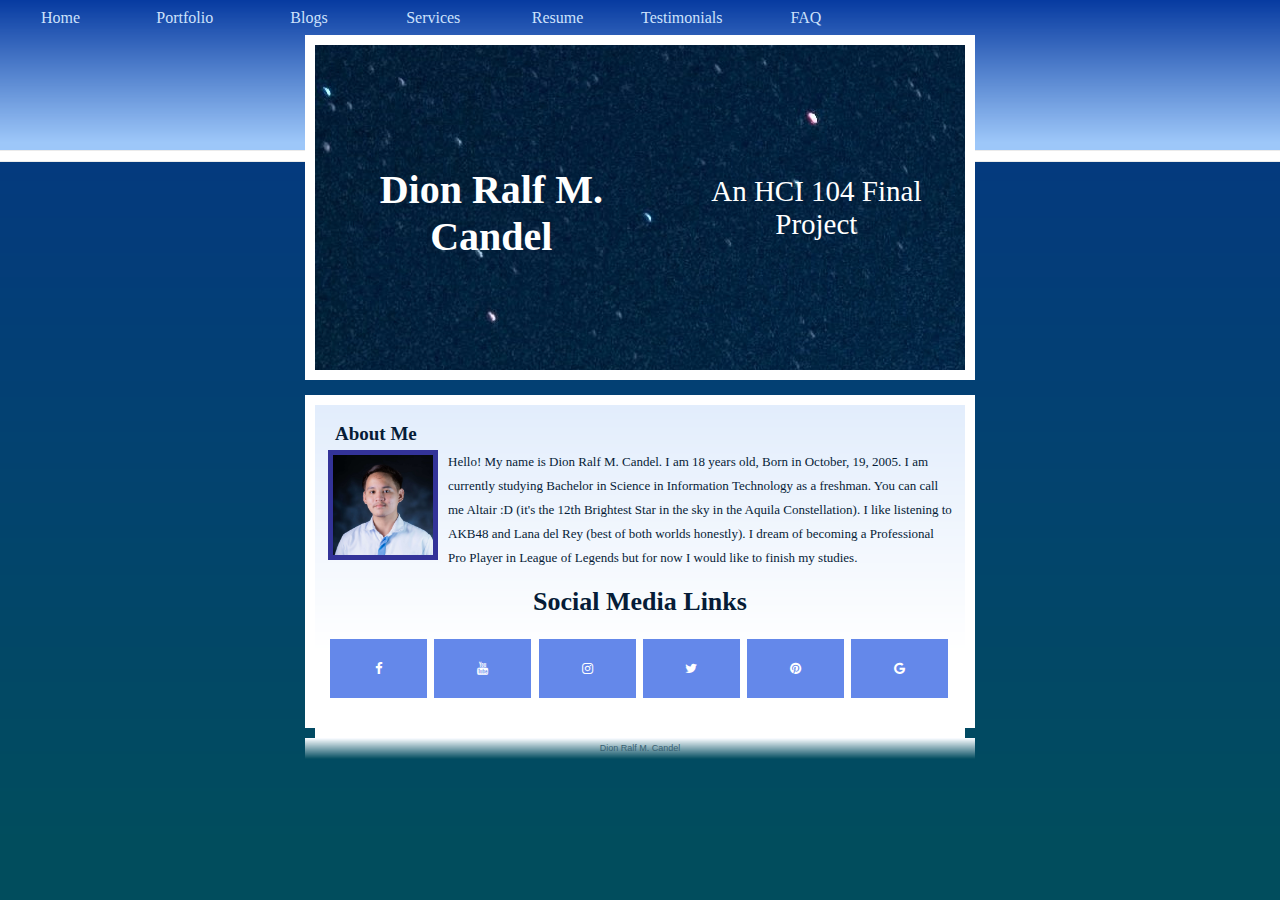
<file: index.html>
<!DOCTYPE html>
<html lang="en">
<head>
    <meta charset="UTF-8">
    <meta name="viewport" content="width=device-width, initial-scale=1.0">
    <title>Altair | HomePage</title>
    <link rel="stylesheet" type="text/css" href="drmc.css">
    <link rel="stylesheet" href="https://cdnjs.cloudflare.com/ajax/libs/font-awesome/4.7.0/css/font-awesome.min.css">
</head>
<body>
    <div id="page">
        <div class="topNaviagationLink"><a href="index.html">Home</a></div>
        <div class="topNaviagationLink"><a href="portfolio.html">Portfolio</a></div>
        <div class="topNaviagationLink"><a href="blog2.html">Blogs</a></div>
        <div class="topNaviagationLink"><a href="service.html">Services</a></div>
	    <div class="topNaviagationLink"><a href="resume.html">Resume</a></div>
      <div class="topNaviagationLink"><a href="testimonials.html">Testimonials</a></div>
      <div class="topNaviagationLink"><a href="faq.html">FAQ</a></div>
	</div>

    <header id="mainPicture">
        <div class="picture">
            <h1 id="headerTitle">Dion Ralf M. Candel</h1>
            <p id="headerSubtext">An HCI 104 Final Project</p>
        </div>
    </header>

    <div class="contentBox">
        <div class="innerBox">
            <div class="contentTitle">About Me</div>
            <div class="contentText">
                <img src="pfpr.jpg" alt="Description of the image" class="float-left" style="width: 100px; height: auto;">
                <p>Hello! My name is Dion Ralf M. Candel. I am 18 years old, Born in October, 19, 2005. I am currently studying Bachelor in Science in Information Technology as a freshman. You can call me Altair :D (it's the 12th Brightest Star in the sky in the Aquila Constellation). I like listening to AKB48 and Lana del Rey (best of both worlds honestly). I dream of becoming a Professional Pro Player in League of Legends but for now I would like to finish my studies.</p>
                <h1 id="sml">Social Media Links</h1>
                <a href="https://www.facebook.com/raphael.altair001" class="fa fa-facebook"></a>
                <a href="https://www.youtube.com/@raphaltair" class="fa fa-youtube"></a>
                <a href="https://www.instagram.com/rin001_/" class="fa fa-instagram"></a>
                <a href="https://twitter.com/Reed_002" class="fa fa-twitter"></a>
                <a href="404.html" class="fa fa-pinterest"></a>
                <a href="404.html" class="fa fa-google"></a>
            </div>
        </div>
    </div>
    
    

    <footer id="footer">
        <p>Dion Ralf M. Candel</p>
    </footer>
</body>
</html>
</file>
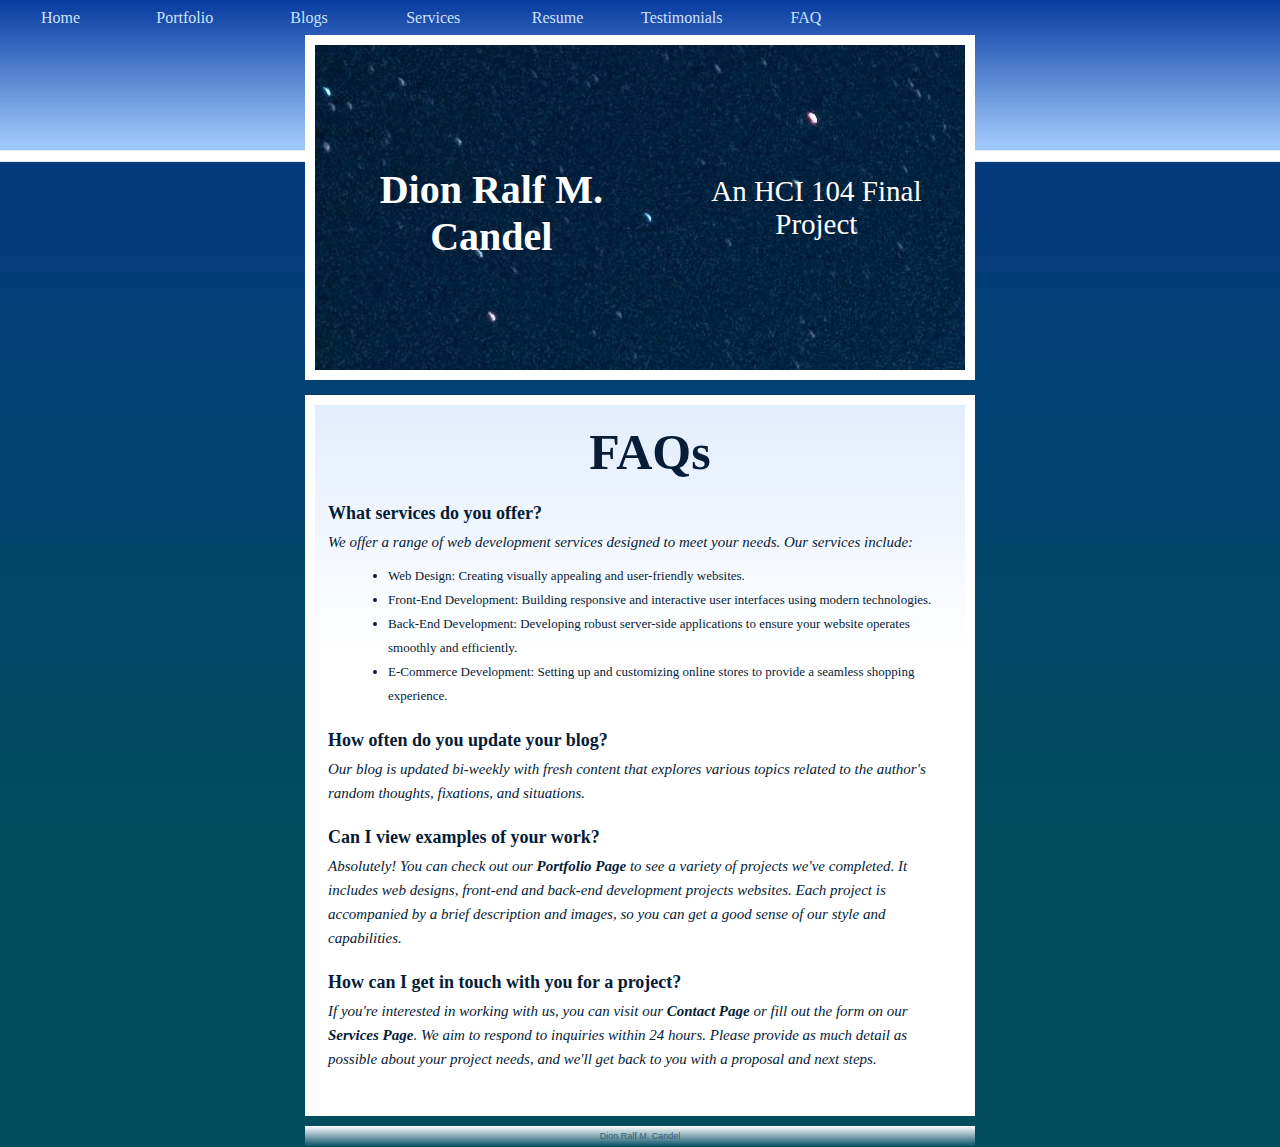
<file: faq.html>
<!DOCTYPE html>
<html lang="en">
<head>
    <meta charset="UTF-8">
    <meta name="viewport" content="width=device-width, initial-scale=1.0">
    <title>Altair | FAQs</title>
    <link rel="stylesheet" type="text/css" href="drmc.css">
    <link rel="stylesheet" href="https://cdnjs.cloudflare.com/ajax/libs/font-awesome/4.7.0/css/font-awesome.min.css">
</head>
<body>
    <div id="page">
        <div class="topNaviagationLink"><a href="index.html">Home</a></div>
        <div class="topNaviagationLink"><a href="portfolio.html">Portfolio</a></div>
        <div class="topNaviagationLink"><a href="blog2.html">Blogs</a></div>
        <div class="topNaviagationLink"><a href="service.html">Services</a></div>
	    <div class="topNaviagationLink"><a href="resume.html">Resume</a></div>
      <div class="topNaviagationLink"><a href="testimonials.html">Testimonials</a></div>
      <div class="topNaviagationLink"><a href="faq.html">FAQ</a></div>
	</div>

    <header id="mainPicture">
        <div class="picture">
            <h1 id="headerTitle">Dion Ralf M. Candel</h1>
            <p id="headerSubtext">An HCI 104 Final Project</p>
        </div>
    </header>

    <div class="contentBox">
    <div class="innerBox">
        <div class="contentTitles2">FAQs</div>
        <div class="contentText">
            <div class="faq-item">
                <p class="faq-question"><strong>What services do you offer?</strong></p>
                <p class="faq-answer"><em>We offer a range of web development services designed to meet your needs. Our services include:</em></p>
                <ul class="faq-list">
                    <li>Web Design: Creating visually appealing and user-friendly websites.</li>
                    <li>Front-End Development: Building responsive and interactive user interfaces using modern technologies.</li>
                    <li>Back-End Development: Developing robust server-side applications to ensure your website operates smoothly and efficiently.</li>
                    <li>E-Commerce Development: Setting up and customizing online stores to provide a seamless shopping experience.</li>
                </ul>
            </div>
            <div class="faq-item">
                <p class="faq-question"><strong>How often do you update your blog?</strong></p>
                <p class="faq-answer"><em>Our blog is updated bi-weekly with fresh content that explores various topics related to the author's random thoughts, fixations, and situations.</em></p>
            </div>
            <div class="faq-item">
                <p class="faq-question"><strong>Can I view examples of your work?</strong></p>
                <p class="faq-answer"><em>Absolutely! You can check out our <strong>Portfolio Page</strong> to see a variety of projects we've completed. It includes web designs, front-end and back-end development projects websites. Each project is accompanied by a brief description and images, so you can get a good sense of our style and capabilities.</em></p>
            </div>
            <div class="faq-item">
                <p class="faq-question"><strong>How can I get in touch with you for a project?</strong></p>
                <p class="faq-answer"><em>If you're interested in working with us, you can visit our <strong>Contact Page</strong> or fill out the form on our <strong>Services Page</strong>. We aim to respond to inquiries within 24 hours. Please provide as much detail as possible about your project needs, and we'll get back to you with a proposal and next steps.</em></p>
            </div>
        </div>
    </div>
</div>

    
    
    

    <footer id="footer">
        <p>Dion Ralf M. Candel</p>
    </footer>
</body>
</html>
</file>
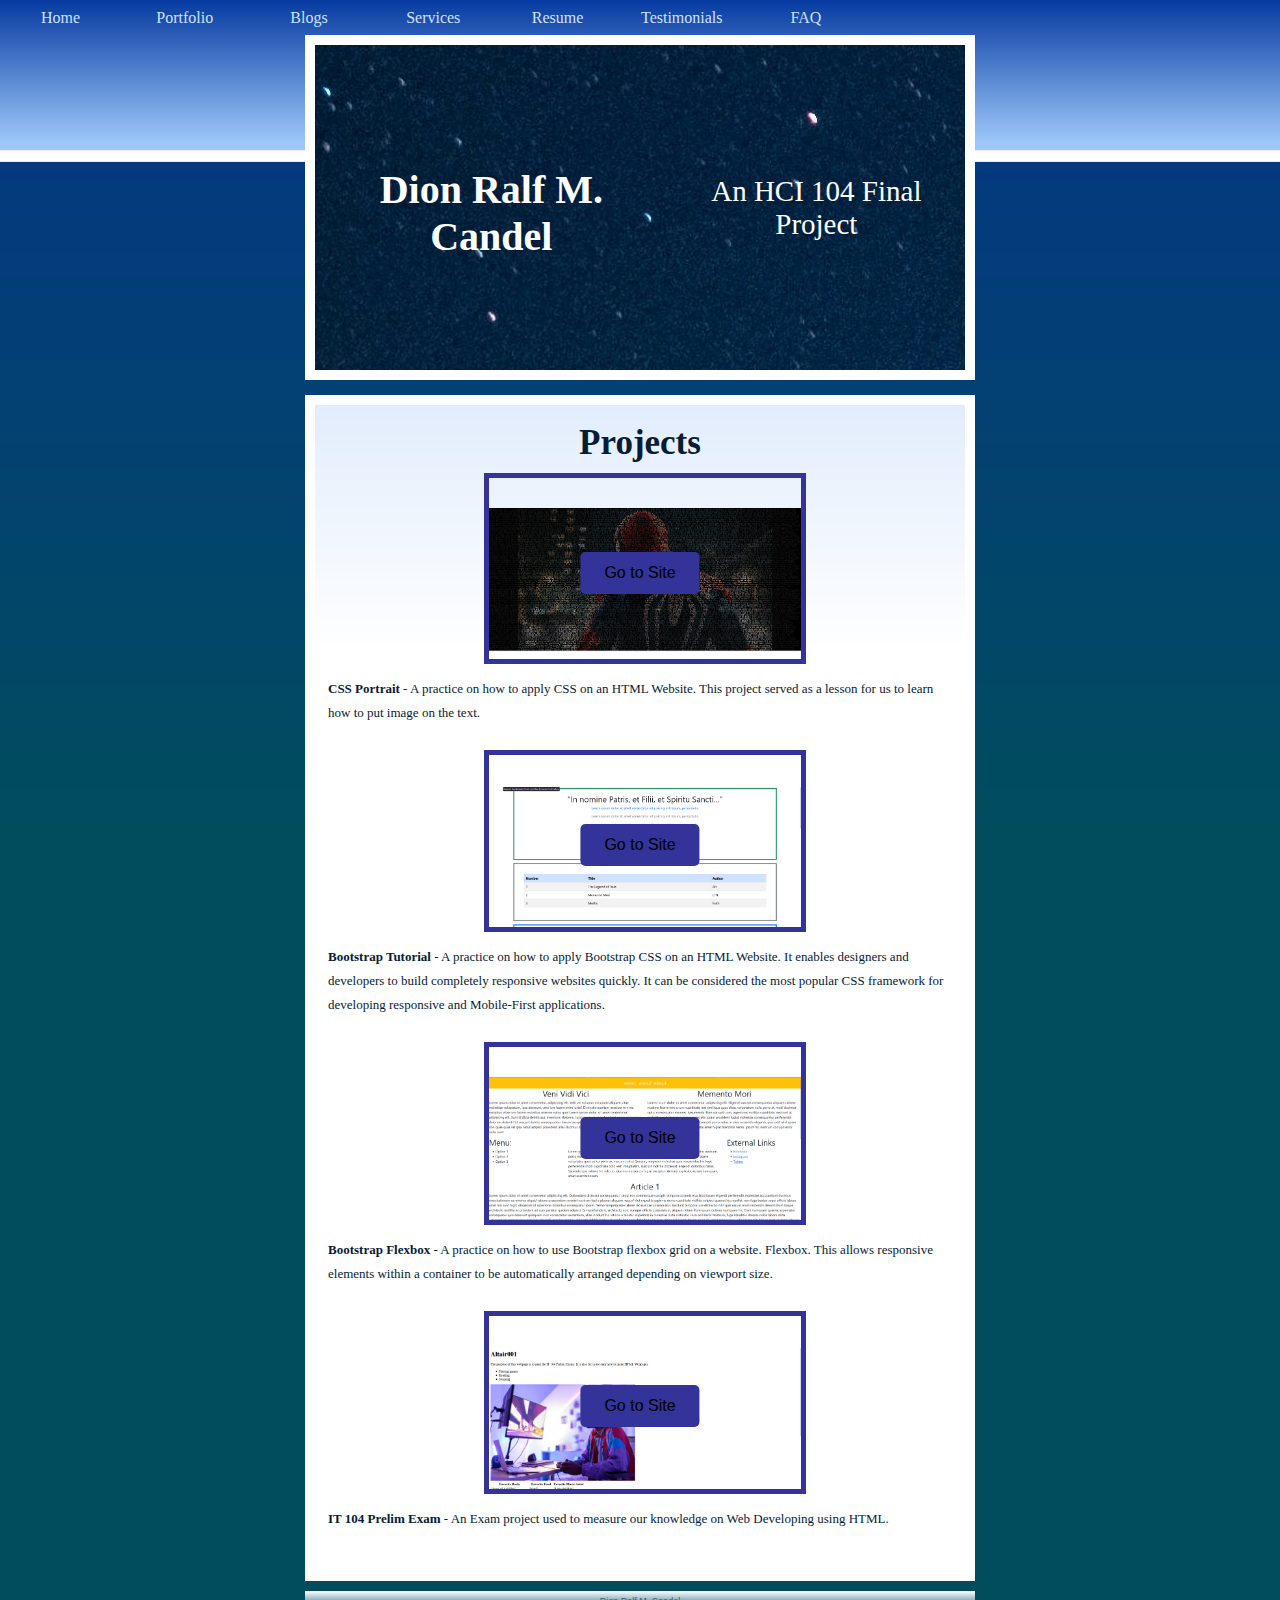
<file: portfolio.html>
<!DOCTYPE html>
<html lang="en">
<head>
    <meta charset="UTF-8">
    <meta name="viewport" content="width=device-width, initial-scale=1.0">
    <title>Altair | Projects</title>
    <link rel="stylesheet" type="text/css" href="drmc.css">
</head>
<body>
    <div id="page">
        <div class="topNaviagationLink"><a href="index.html">Home</a></div>
        <div class="topNaviagationLink"><a href="portfolio.html">Portfolio</a></div>
        <div class="topNaviagationLink"><a href="blog2.html">Blogs</a></div>
        <div class="topNaviagationLink"><a href="service.html">Services</a></div>
	    <div class="topNaviagationLink"><a href="resume.html">Resume</a></div>
      <div class="topNaviagationLink"><a href="testimonials.html">Testimonials</a></div>
      <div class="topNaviagationLink"><a href="faq.html">FAQ</a></div>
	</div>

    <header id="mainPicture">
        <div class="picture">
            <h1 id="headerTitle">Dion Ralf M. Candel</h1>
            <p id="headerSubtext">An HCI 104 Final Project</p>
        </div>
    </header>

    <div class="contentBox">
        <div class="innerBox">
            <div class="contentTitling">Projects</div>
            <div class="contentText">
                    <div class="container">
                        <img src="HelloSpidey.png" alt="wow, an image">
                        <a href="https://altair1001.github.io/css-portrait/">
                        <button class="btn">Go to Site</button>
                    </a>
                      </div> 
                      <p class="inf">
                        <b>CSS Portrait</b> 
                        - A practice on how to apply CSS on an HTML Website. This project served as a lesson for us to learn how to put image on the text.
                    </p>
                    
                    <div class="container">
                        <img src="bootstraptut.png" alt="yes, an image">
                        <a href="https://altair1001.github.io/Bootstrap-Tutorial-I/">
                        <button class="btn">Go to Site</button>
                    </a>
                      </div> 
                      <p class="inf">
                        <b>Bootstrap Tutorial</b> 
                        - A practice on how to apply Bootstrap CSS on an HTML Website. It enables designers and developers to build completely responsive websites quickly. It can be considered the most popular CSS framework for developing responsive and Mobile-First applications.
                    </p>

                    <div class="container">
                        <img src="btstrpflx.png" alt="yes, an image">
                        <a href="https://altair1001.github.io/bootstrap_grid_flexbox/">
                        <button class="btn">Go to Site</button>
                    </a>
                      </div> 
                      <p class="inf">
                        <b>Bootstrap Flexbox</b> 
                        - A practice on how to use Bootstrap flexbox grid on a website. 
                        Flexbox. This allows responsive elements within a container to be automatically arranged depending on viewport size.
                    </p>

                    

                    <div class="container">
                        <img src="prlmxm.png" alt="yes, an image">
                        <a href="https://altair1001.github.io/IT104-PrelimExam/">
                        <button class="btn">Go to Site</button>
                    </a>
                      </div> 
                      <p class="inf">
                        <b>IT 104 Prelim Exam</b> 
                        - An Exam project used to measure our knowledge on Web Developing using HTML.
                      </p>  
                
                    
            </div>
        </div>
    </div>
    
    

    <footer id="footer">
        <p>Dion Ralf M. Candel</p>
    </footer>
</body>
</html>
</file>
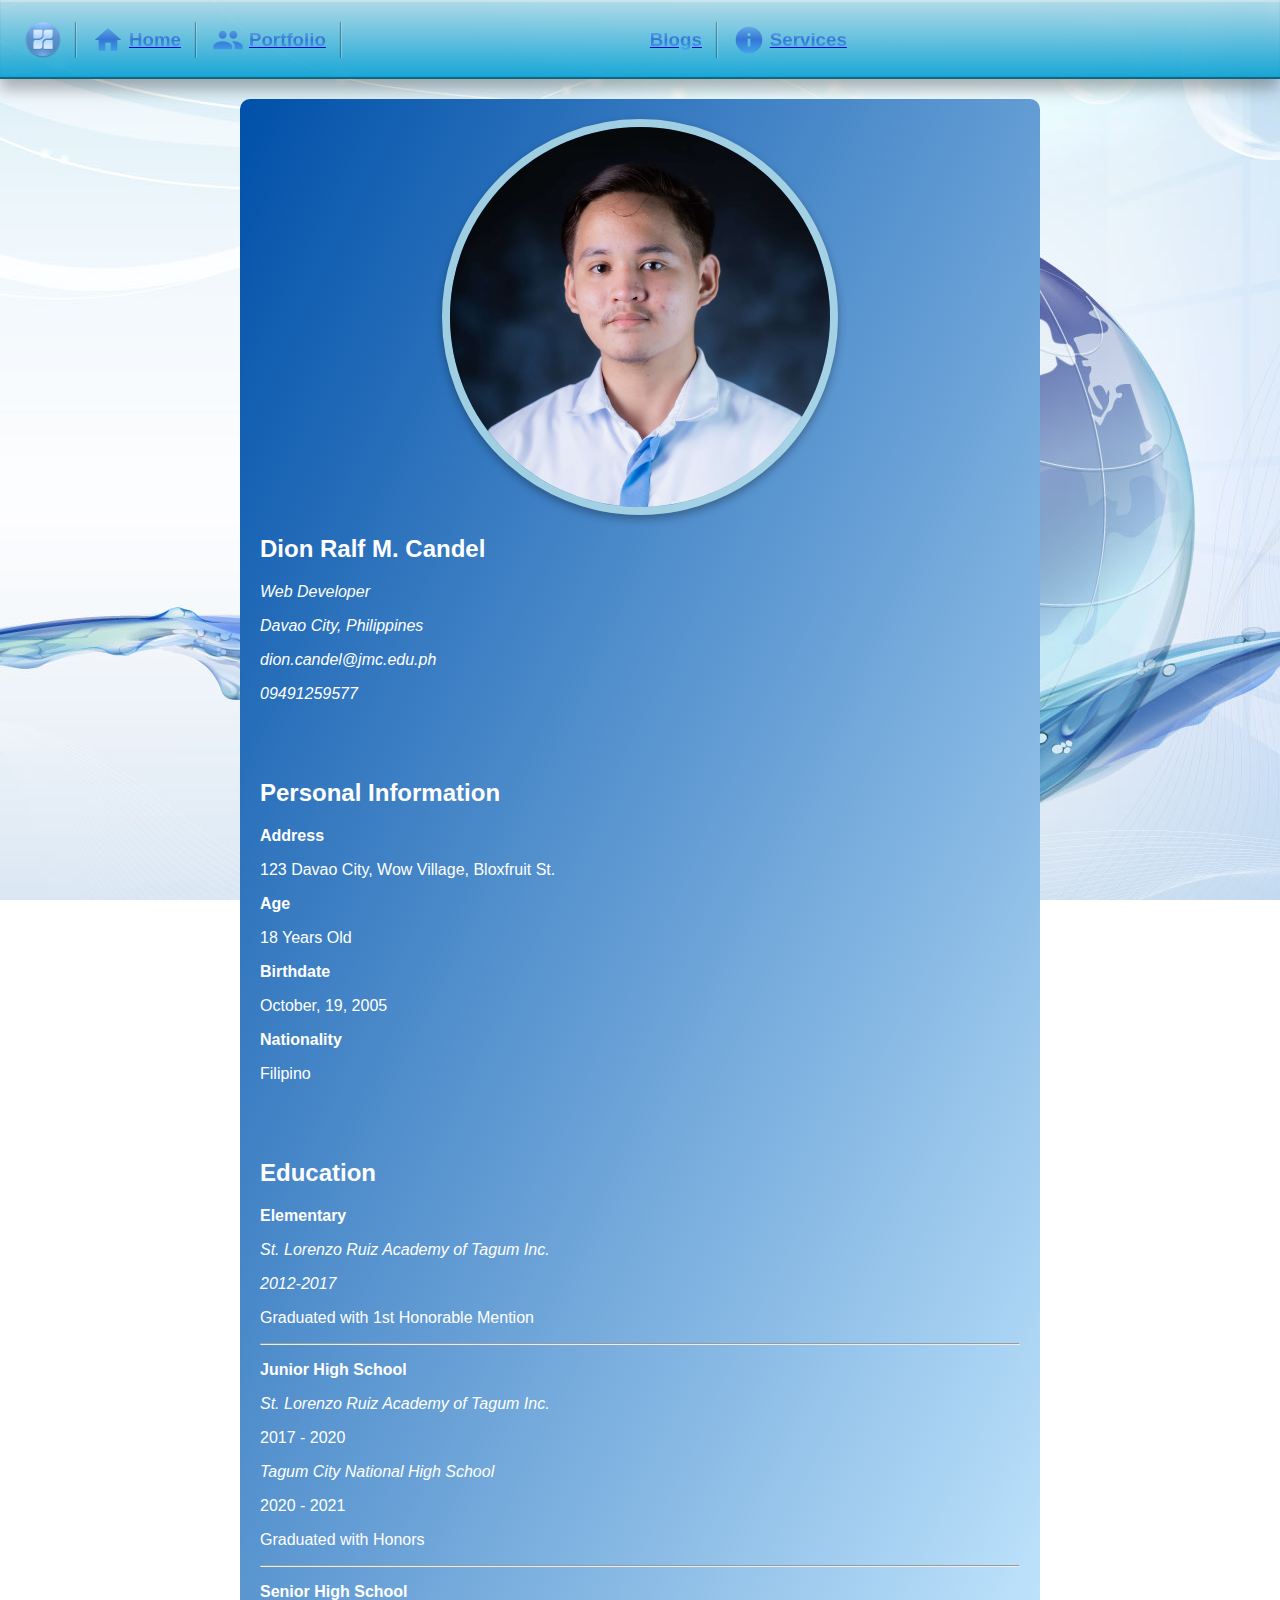
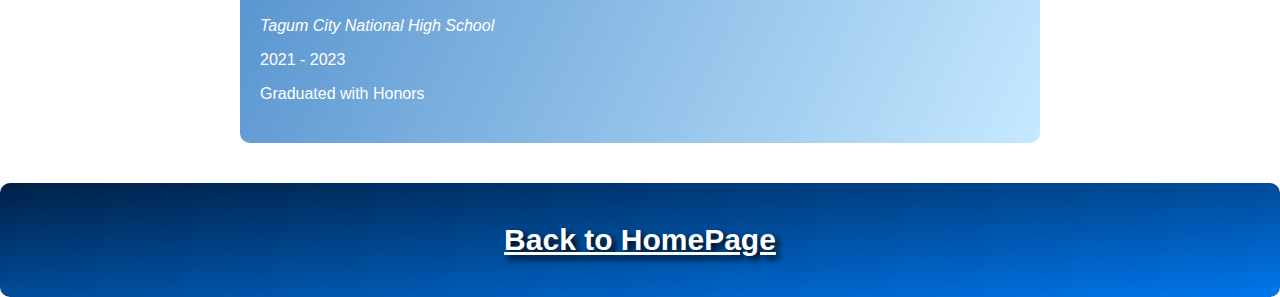
<file: resume.html>
<!DOCTYPE html>
<html>
<head>
  <title>Altair | Resume</title>
  <meta charset="UTF-8">
  <meta name="viewport" content="width=device-width, initial-scale=1">
  <link rel="stylesheet" type="text/css" href="cv.css">
  <link rel="icon" type="image/x-icon" href="/img/Orb.ico">
  <link rel="stylesheet" href="https://fonts.googleapis.com/icon?family=Material+Icons">
  <link rel="stylesheet" href="https://cdnjs.cloudflare.com/ajax/libs/font-awesome/4.7.0/css/font-awesome.min.css">
</head>
<body>
<div class="navbar"> 
 <a href="index.html">
  <div class="orb"></div>
  </a>  
  <div class="vl"></div>
  <div class="navlink"><i class="material-icons" id="curpage" style="font-size:32px;">home</i><a href="index.html"><h3 id="curpage">Home</h3></a></div>
  <div class="vl"></div>
  <div class="navlink"><i class="material-icons" id="curpage" style="font-size:32px;">group</i><a href="portfolio.html"><h3 id="curpage">Portfolio</h3></a></div>
  <div class="vl"></div>
  <div class="navlink"><i class="material-icons" id="curpage" style="font-size:32px;">lightbulb</i><a href="blog2.html"><h3 id="curpage">Blogs</h3></a></div>
  <div class="vl"></div>
  <div class="navlink"><i class="material-icons" id="curpage"  style="font-size:32px;">info</i><a href="service.html"><h3 id="curpage">Services</h3></a></div>
</div>
<div class="container">
  <div class="profile-card">
    <img class="profile-image" src="pfpr.jpg" alt="Avatar">
    <div class="profile-info">
      <h2>Dion Ralf M. Candel</h2>
      <p><i>Web Developer</i></p>
      <p><i>Davao City, Philippines</i></p>
      <p><i>dion.candel@jmc.edu.ph</i></p>
      <p><i>09491259577</i></p>
    </div>
    <br>
    <br>
    <div class="experience">
      <h2>Personal Information</h2>
      <p><b>Address</b></p>  
      <p>123 Davao City, Wow Village, Bloxfruit St.</p>
      <p><b>Age</b></p>
      <p>18 Years Old</p>
      <p><b>Birthdate</b></p>
      <p>October, 19, 2005</p>
      <p><b>Nationality</b></p>
      <p>Filipino</p>
    </div>
    <br>
    <br>
    <div class="education">
      <h2>Education</h2>
      <p><b>Elementary</b></p>
      <p><i>St. Lorenzo Ruiz Academy of Tagum Inc.</i></p>
      <p><i>2012-2017</i></p>
      <p>Graduated with 1st Honorable Mention</p>
      <hr>
      <p><b>Junior High School</b></p>
      <p><i>St. Lorenzo Ruiz Academy of Tagum Inc.</i></p>
      <p>2017 - 2020</p>
      <p><i>Tagum City National High School</i></p>
      <p>2020 - 2021</p>
      <p>Graduated with Honors</p>
      <hr>
      <p><b>Senior High School</b></p>
      <p><i>Tagum City National High School</i></p>
      <p>2021 - 2023</p>
      <p>Graduated with Honors</p>
    </div>
  </div>
</div>

<footer>
  <h2 class="footer2"><a href="index.html">Back to HomePage</a></h2>
</footer> 

</body>
</html>
</file>
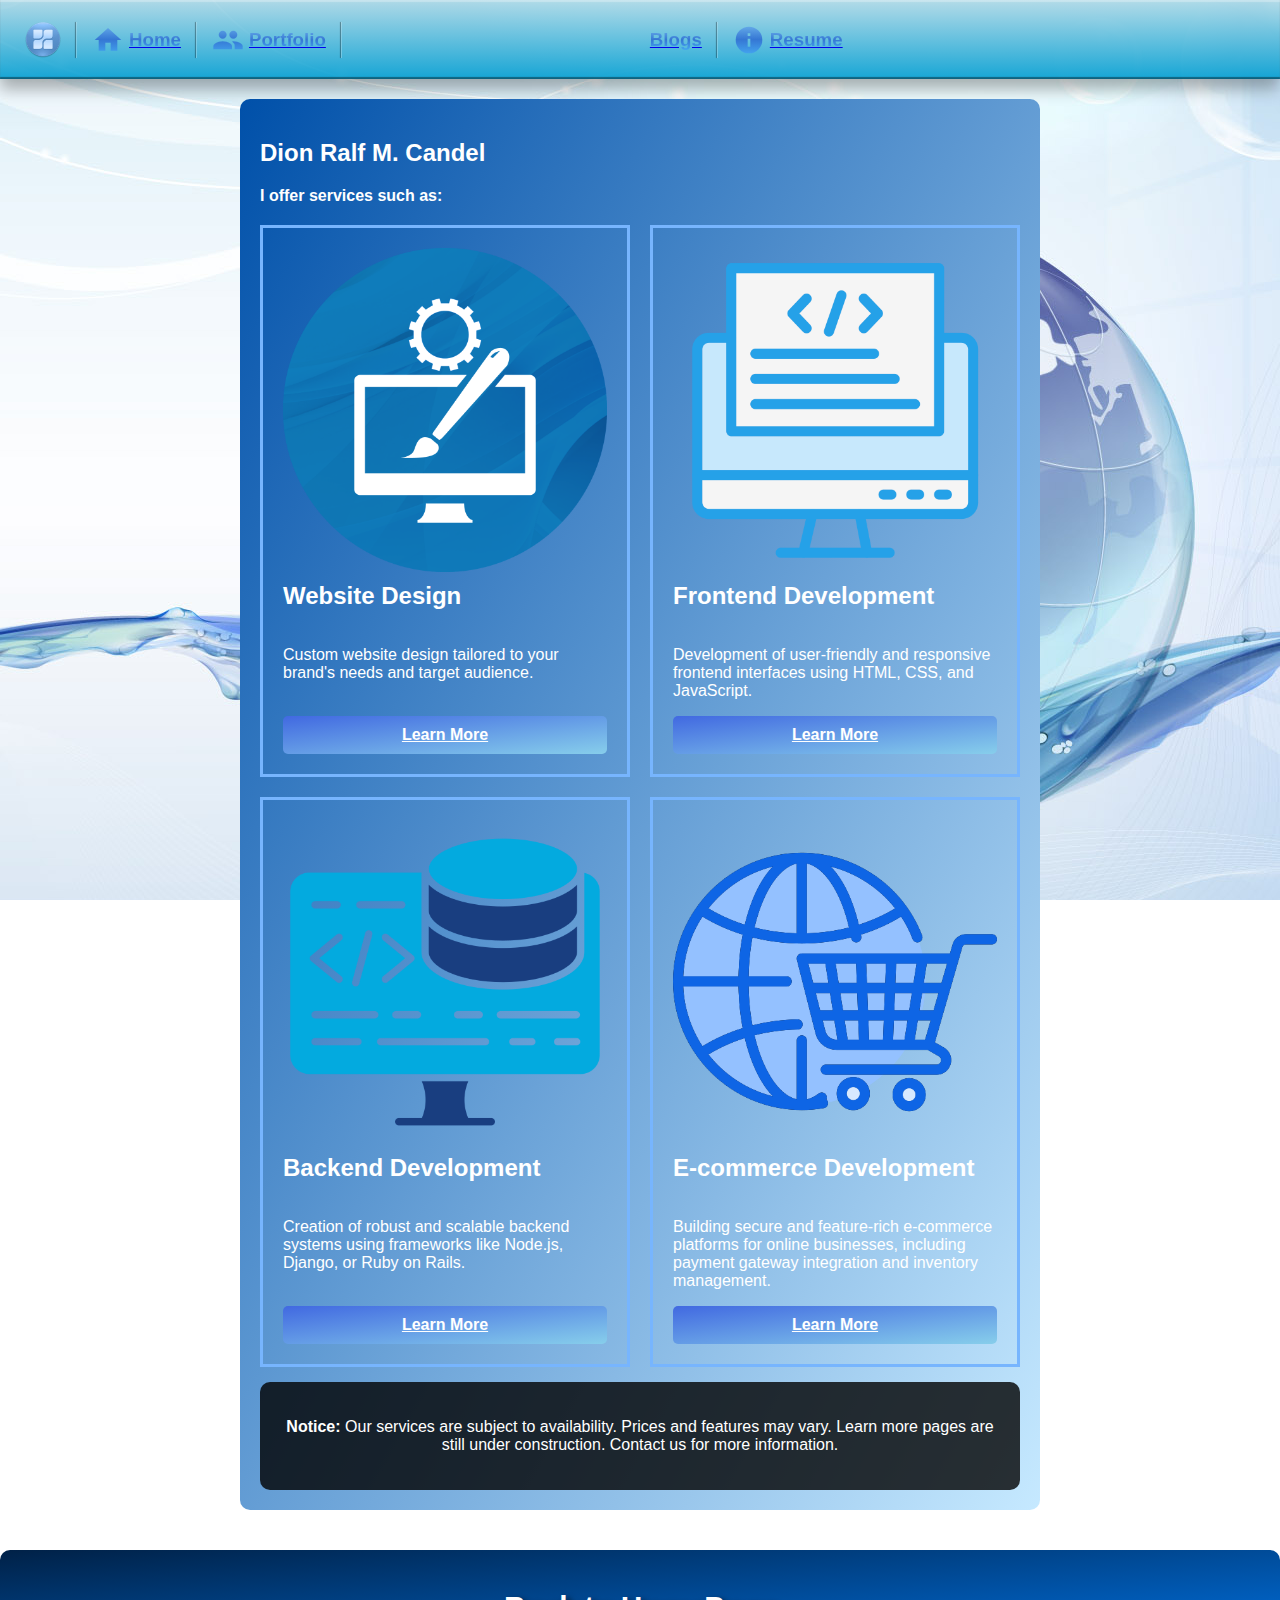
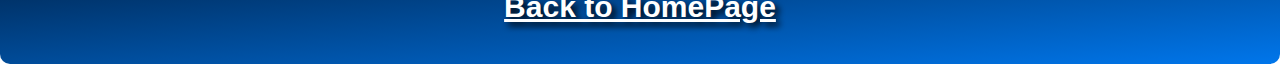
<file: service.html>
<!DOCTYPE html>
<html>
<head>
  <title>Altair | Services</title>
  <meta charset="UTF-8">
  <meta name="viewport" content="width=device-width, initial-scale=1">
  <link rel="stylesheet" type="text/css" href="cv.css">
  <link rel="icon" type="image/x-icon" href="/img/Orb.ico">
  <link rel="stylesheet" href="https://fonts.googleapis.com/icon?family=Material+Icons">
  <link rel="stylesheet" href="https://cdnjs.cloudflare.com/ajax/libs/font-awesome/4.7.0/css/font-awesome.min.css">
</head>
<body>
<div class="navbar"> 
 <a href="index.html">
  <div class="orb"></div>
  </a>  
  <div class="vl"></div>
  <div class="navlink"><i class="material-icons" id="curpage" style="font-size:32px;">home</i><a href="index.html"><h3 id="curpage">Home</h3></a></div>
  <div class="vl"></div>
  <div class="navlink"><i class="material-icons" id="curpage" style="font-size:32px;">group</i><a href="portfolio.html"><h3 id="curpage">Portfolio</h3></a></div>
  <div class="vl"></div>
  <div class="navlink"><i class="material-icons" id="curpage" style="font-size:32px;">lightbulb</i><a href="blog2.html"><h3 id="curpage">Blogs</h3></a></div>
  <div class="vl"></div>
  <div class="navlink"><i class="material-icons" id="curpage"  style="font-size:32px;">info</i><a href="resume.html"><h3 id="curpage">Resume</h3></a></div>
</div>
<div class="container">
  <div class="profile-card">
    <div class="profile-info">
            <h2>Dion Ralf M. Candel</h2>
            <p><b>I offer services such as:</b></p>
    </div>
    <section class="services">
        <div class="service">
            <img src="webdesign.png" alt="Website Design">
            <h2>Website Design</h2>
            <p>Custom website design tailored to your brand's needs and target audience.</p>
            <a href="404.html" class="button"><b>Learn More</b></a>  
        </div>
        <div class="service">
            <img src="frontend.png" alt="Frontend Development">
            <h2>Frontend Development</h2>
            <p>Development of user-friendly and responsive frontend interfaces using HTML, CSS, and JavaScript.</p>
            <a href="404.html" class="button"><b>Learn More</b></a>
        </div>
        <div class="service">
            <img src="backend.png" alt="Backend Development">
            <h2>Backend Development</h2>
            <p>Creation of robust and scalable backend systems using frameworks like Node.js, Django, or Ruby on Rails.</p>
            <a href="404.html" class="button"><b>Learn More</b></a>
        </div>
        <div class="service">
            <img src="ecommerce.png" alt="E-commerce Development">
            <h2>E-commerce Development</h2>
            <p>Building secure and feature-rich e-commerce platforms for online businesses, including payment gateway integration and inventory management.</p>
            <a href="404.html" class="button"><b>Learn More</b></a>
        </div>
    </section>
    <section class="notice">
        <p><strong>Notice:</strong> Our services are subject to availability. Prices and features may vary. Learn more pages are still under construction. Contact us for more information.</p>
    </section>
  </div>
</div>

<footer>
  <h2 class="footer2"><a href="index.html">Back to HomePage</a></h2>
</footer> 

</body>
</html>
</file>
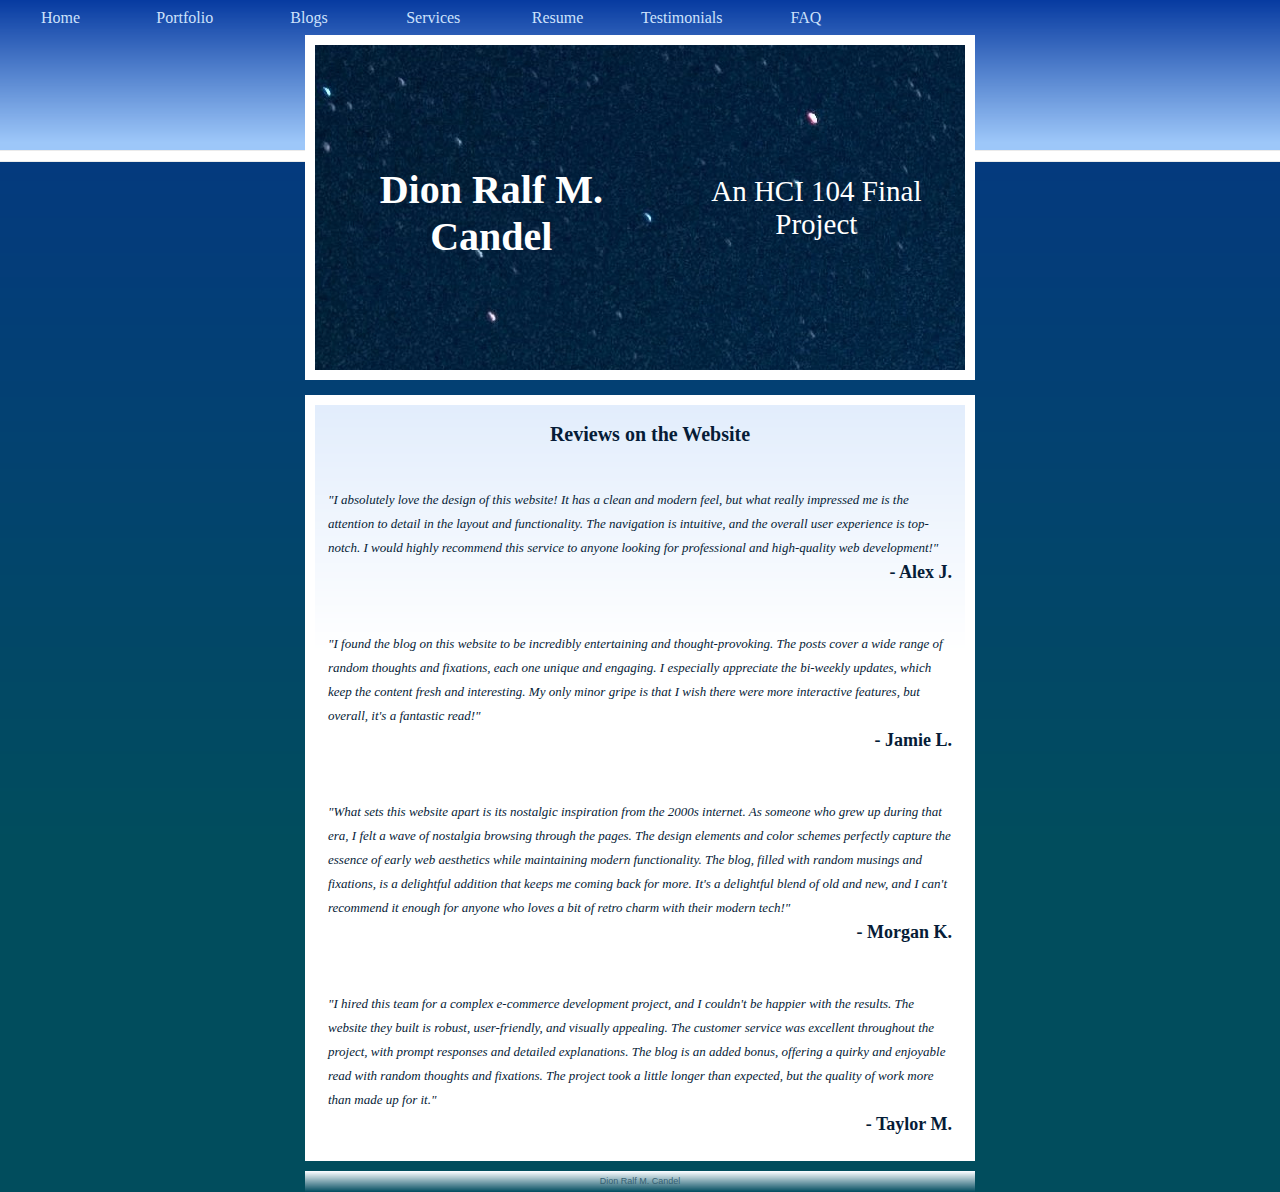
<file: testimonials.html>
<!DOCTYPE html>
<html lang="en">
<head>
    <meta charset="UTF-8">
    <meta name="viewport" content="width=device-width, initial-scale=1.0">
    <title>Altair | Testimonials</title>
    <link rel="stylesheet" type="text/css" href="drmc.css">
    <link rel="stylesheet" href="https://cdnjs.cloudflare.com/ajax/libs/font-awesome/4.7.0/css/font-awesome.min.css">
</head>
<body>
    <div id="page">
        <div class="topNaviagationLink"><a href="index.html">Home</a></div>
        <div class="topNaviagationLink"><a href="portfolio.html">Portfolio</a></div>
        <div class="topNaviagationLink"><a href="blog2.html">Blogs</a></div>
        <div class="topNaviagationLink"><a href="service.html">Services</a></div>
	    <div class="topNaviagationLink"><a href="resume.html">Resume</a></div>
      <div class="topNaviagationLink"><a href="testimonials.html">Testimonials</a></div>
      <div class="topNaviagationLink"><a href="faq.html">FAQ</a></div>
	</div>

    <header id="mainPicture">
        <div class="picture">
            <h1 id="headerTitle">Dion Ralf M. Candel</h1>
            <p id="headerSubtext">An HCI 104 Final Project</p>
        </div>
    </header>

    <div class="contentBox">
        <div class="innerBox">
            <div class="contentTitles">Reviews on the Website</div>
            <br>
            <br>
            <div class="contentText"> 
                <p><i>"I absolutely love the design of this website! It has a clean and modern feel, but what really impressed me is the attention to detail in the layout and functionality. The navigation is intuitive, and the overall user experience is top-notch. I would highly recommend this service to anyone looking for professional and high-quality web development!"
                </i></p>
                <p class="info"><b> - Alex J.</b></p>
                <br>
                <br>
                <p><i>"I found the blog on this website to be incredibly entertaining and thought-provoking. The posts cover a wide range of random thoughts and fixations, each one unique and engaging. I especially appreciate the bi-weekly updates, which keep the content fresh and interesting. My only minor gripe is that I wish there were more interactive features, but overall, it's a fantastic read!"
                </i></p>
                <p class="info"><b> - Jamie L.</b></p>
                <br>
                <br>
                <p><i>"What sets this website apart is its nostalgic inspiration from the 2000s internet. As someone who grew up during that era, I felt a wave of nostalgia browsing through the pages. The design elements and color schemes perfectly capture the essence of early web aesthetics while maintaining modern functionality. The blog, filled with random musings and fixations, is a delightful addition that keeps me coming back for more. It's a delightful blend of old and new, and I can't recommend it enough for anyone who loves a bit of retro charm with their modern tech!"
                </i></p>
                <p class="info"><b> - Morgan K.</b></p>
                <br>
                <br>
                <p><i>"I hired this team for a complex e-commerce development project, and I couldn't be happier with the results. The website they built is robust, user-friendly, and visually appealing. The customer service was excellent throughout the project, with prompt responses and detailed explanations. The blog is an added bonus, offering a quirky and enjoyable read with random thoughts and fixations. The project took a little longer than expected, but the quality of work more than made up for it."
                </i></p>
                <p class="info"><b> - Taylor M.</b></p>
            </div>
        </div>
    </div>
    
    

    <footer id="footer">
        <p>Dion Ralf M. Candel</p>
    </footer>
</body>
</html>
</file>
<file: drmc.css>
body {
    margin: 0;
    padding: 0;
    font-family: "Adobe Garamond Pro Bold", Georgia, "Times New Roman", Times, serif;
    font-size: 13px;
    color: #061c37;
    background: #014d5d url(background.png) repeat-x;
    
}

* {
    margin: 0 auto;
    text-align: left;
}

#page {
    display: block;
    height: auto;
    position: relative;
    overflow: hidden;
    width: auto; 
    margin: 0 auto; 
}

.topNaviagationLink {
    text-align: center;
    position: relative;
    font-size: 16px;
    width: 121px;
    height: 35px;
    line-height: 35px;
    display: inline-block;
    color: #ceeaee;
}


.topNaviagationLink a {
    text-decoration: none;
    color: #cde2fc;
}

.topNaviagationLink a:hover {
    text-align: center;
    border-bottom: none;
    color: #e23a80;
    display: block;
    width: 121px;
    height: 35px;
    line-height: 35px;
    background-image: url(tab.png);
}

#mainPicture {
    width: 670px;
    height: 345px;
    background-color: #ffffff;
    margin: 0 auto; 
}

#mainPicture .picture {
	position: relative;
    width: 650px;
    height: 325px;
    top: 10px;
    background-image: url(bg2.jpg);
    background-repeat: no-repeat;
    margin-left: auto;
    margin-right: auto;
    display: flex; 
    justify-content: center;
    align-items: center; 
    text-align: center;
}

#headerTitle {
    top: 30px;
    left: 40px;
    font-size: 40px;
    color: #ffffff;
	text-align: center;
	margin-top: 10px;
}

#headerSubtext {
    top: 30px;
    left: 50px;
    font-size: 29px;
    color: #ffffff;
	text-align: center;
}

.contentBox {
    width: 670px;
    background-color: #ffffff;
    margin-top: 10px;
    margin-bottom: 10px; /* Add margin bottom for space */
    margin-left: auto;
    margin-right: auto;
}

.contentBox .innerBox {
    position: relative;
    width: 650px;
    top: 10px;
    background-image: url(content_back.png);
    background-repeat: repeat-x;
    padding-bottom: 35px;
    margin-left: auto;
    margin-right: auto;
}

.contentTitle {
    font-size: 19px;
    margin-bottom: 5px;
    padding-top: 18px;
    margin-left: 15px;
    margin-top: 15px;
    padding-left: 5px;
    font-weight: bold;
}
.contentTitles {
  font-size: 20px;
  margin-bottom: 10px;
  padding-top: 18px;
  margin-left: 15px;
  margin-top: 15px;
  padding-left: 5px;
  font-weight: bold;
  text-align: center;
}
.contentTitles2 {
  font-size: 50px;
  margin-bottom: 20px;
  padding-top: 18px;
  margin-left: 15px;
  margin-top: 15px;
  padding-left: 5px;
  font-weight: bold;
  text-align: center;
}
.contentTitling {
    font-size: 35px;
    margin-bottom: 10px;
    padding-top: 18px;
    margin-top: 15px;
    text-align: center;
    font-weight: bold;
}

.contentText {
    font-size: 13px;
    line-height: 24px;
    margin-left: 13px;
    margin-right: 13px;
}

#footer {
    width: 670px;
    height: 16px;
    background: url(footer.png) no-repeat;
    text-align: center;
    font-size: 9px;
    font-family: Arial, Helvetica, sans-serif;
    color: #386172;
    padding-top: 5px;
    margin-top: 10px; /* Add margin top for space */
    margin-left: auto;
    margin-right: auto;
}

#footer p {
    text-decoration: none;
    font-size: 9px;
    color: #386172;
	text-align: center;
}
.float-left {
    float: left;
    margin-right: 10px; 
}
#sml {
    text-align: center;
    padding-top: 20px;
    padding-bottom: 20px;
}
.fa {
    padding: 23px;
    font-size: 35px;
    width: 51px;
    text-align: center;
    text-decoration: none;
    margin: 5px 2px;
  }
.fa-facebook {
    background: #6488EA;
    color: white;
  }
.fa-youtube {
    background: #6488EA;
    color: white;
  }
.fa-instagram {
    background: #6488EA;
    color: white;
  }
  .fa-twitter {
    background: #6488EA;
    color: white;
  }
  .fa-google {
    background: #6488EA;
    color: white;
  }
  .fa-pinterest {
    background: #6488EA;
    color: white;
  }
  .fa:hover {
    opacity: 0.7;
    color: #e23a80;
  }
  .button {
    padding: 15px 25px;
    font-size: 24px;
    text-align: center;
    cursor: pointer;
    outline: none;
    color: #fff;
    background-color: #6488EA;
    border: none;
    border-radius: 15px;
    box-shadow: 0 9px #999;
  }
  
.button:hover {
    background-color: #6488BB
}
  
  .button:active {
    background-color: #6488BB;
    box-shadow: 0 5px #666;
    transform: translateY(4px);
  }
  .container {
    position: relative;
    width: 50%;
  }
  
  .container img {
    width: 100%;
    height: auto;
    padding-top: 30px;
  }
  
  .container .btn {
    position: absolute;
    top: 50%;
    left: 50%;
    transform: translate(-50%, -50%);
    -ms-transform: translate(-50%, -50%);
    background-color: #333399;
    color: black;
    font-size: 16px;
    padding: 12px 24px;
    border: none;
    cursor: pointer;
    border-radius: 5px;
  }
  
  .container .btn:hover {
    background-color: #6488EA;
  }
  hr.solid {
    border-top: 3px solid #333399;
    padding-top: 10px;
  }
  img {
    border: 5px solid #333399;
  }
  .inf {
    padding-top: 5px;
    padding-bottom: 25px;
  }
.info {
  text-align: right;
  font-size: large;
}
.faq-item {
  margin-bottom: 20px;
}

.faq-question {
  font-size: 18px;
  font-weight: bold;
  margin-bottom: 5px;
}

.faq-answer {
  font-size: 15px;
  font-style: italic;
  margin-bottom: 10px;
}

.faq-list {
  margin-left: 20px;
  list-style-type: disc;
  font-style: normal;
}
</file>
<file: cv.css>
body {
    background: url(JnDo5Ox.jpeg); /* Dark blue */
    color: #fff;
    font-family: 'Frutiger Aero', Arial, sans-serif;
    margin: 0;
    padding: 0;
    background-position: center;
    background-attachment: fixed
  }
  .container {
    max-width: 800px;
    margin: 0 auto;
    padding: 20px;
  }
  .profile-card {
    background: linear-gradient(to bottom right, #0050a9, #c6e9ff); /* Gradient blue */
    border-radius: 10px;
    padding: 20px;
  }
  .profile-image {
    width: 50%;
    border-radius: 50%; /* Making it a perfect circle */
    margin-bottom: 10px;
    display: block;
    margin-left: auto;
    margin-right: auto;
    border: 8px solid rgba(173, 216, 230, 0.9); /* Border color */
    box-shadow: 0px 4px 8px rgba(0, 0, 0, 0.3); /* Shadow effect */
  }
  

  .profile-info {
    margin-bottom: 20px;
  }
  .skills {
    margin-bottom: 20px;
  }
  .skills-bar {
    height: 20px;
    background-color: #0033cc; /* Dark blue */
    border-radius: 10px;
    margin-bottom: 5px;
  }
  .skills-bar-inner {
    height: 100%;
    background-color: #66ccff; /* Light blue */
    border-radius: 10px;
  }
  .experience {
    margin-bottom: 20px;
  }
  .education {
    margin-bottom: 20px;
  }
  footer {
    background: linear-gradient(to bottom right, #002147, #0076eb); /* Dark blue */
    color: #fff;
    text-align: center;
    padding: 20px;
    margin-top: 20px;
    border-radius: 10px;
  }
  footer a {
    color: #fff;
  }
  .vl {
    width: 1px;
    height: 36px;
    background: linear-gradient(180deg, rgba(255, 255, 255, 0.225) 0%, rgba(255, 255, 255, 0.18) 35.94%, rgba(255, 255, 255, 0.27) 100%);
    box-shadow: -1px 0px 1px rgba(0, 0, 0, 0.4);
  }
.nav.desktop {
    display: flex;
    flex-direction: row;
    align-items: flex-start;
    align-items: center;
    gap: 15px;
  }
  .navlink {
    display: flex;
    flex-direction: row;
    align-items: flex-start;
    gap: 5px;
    align-items: center;
  }
  .navbar {
    display: flex;
    flex-direction: row;
    align-items: center;
    padding: 10px 25px;
    gap: 15px;
    background: linear-gradient(rgba(173, 216, 230, 0.9), rgba(0, 157, 209, 0.9));
    box-shadow: 0px 10px 15px rgba(0, 0, 0, 0.3), inset 0px 2px 1px rgba(255, 255, 255, 0.3), inset 0px -2px 1px rgba(0, 0, 0, 0.4);
  }
  
  
  .orb {
    height: 36px;
    width: 36px;
    transition: all 300ms ease;
    background: url("Orb.png") no-repeat;
      background-size: auto;
    background-size: 36px;
  }
  .material-icons {
    font-family: 'Material Icons';
    font-weight: normal;
    font-style: normal;
    font-size: 24px;
    line-height: 1;
    letter-spacing: normal;
    text-transform: none;
    display: inline-block;
    white-space: nowrap;
    word-wrap: normal;
    direction: ltr;
  }
  #curpage {
    background: linear-gradient(180deg, #6cb2eb 0%, #3577d4 48.44%, #45aaf2 100%);
      background-clip: border-box;
    -webkit-background-clip: text;
    -webkit-text-fill-color: transparent;
  }
  .footer2 a {
    font-family: 'Franklin Gothic Medium', 'Arial Narrow', Arial, sans-serif;
    color:white;
    text-shadow: 4px 4px 6px rgb(0, 0, 0);
    font-size: 30px;
  }
  .services {
    display: flex;
    flex-wrap: wrap;
    gap: 20px;
}
.service {
    flex: 1 1 300px;  
    border: 3px solid #77b5fe;
    padding: 20px;
    display: flex;
    flex-direction: column;
}
.service h2 {
    margin-top: 0;
}
.service p {
    margin-bottom: 10;
}
.service img {
    width: 100%;
    height: auto;
    margin-bottom: 10px;
}
.service a.button {
    background: linear-gradient(to bottom right, royalblue, skyblue);
    border: none;
    color: white;
    padding: 10px 20px;
    border-radius: 5px;
    cursor: pointer;
    transition: background 0.3s ease;
    margin-top: auto; /* Pushes the button to the bottom */
    text-align: center;
}
.service a.button:hover {
    background: linear-gradient(to bottom right, skyblue, royalblue);
}
.notice {
  background-color: rgba(0, 0, 0, 0.8); /* Semi-transparent white background */
  padding: 20px;
  text-align: center;
  border-radius: 10px;
  margin-top: 15px;
}
</file>
